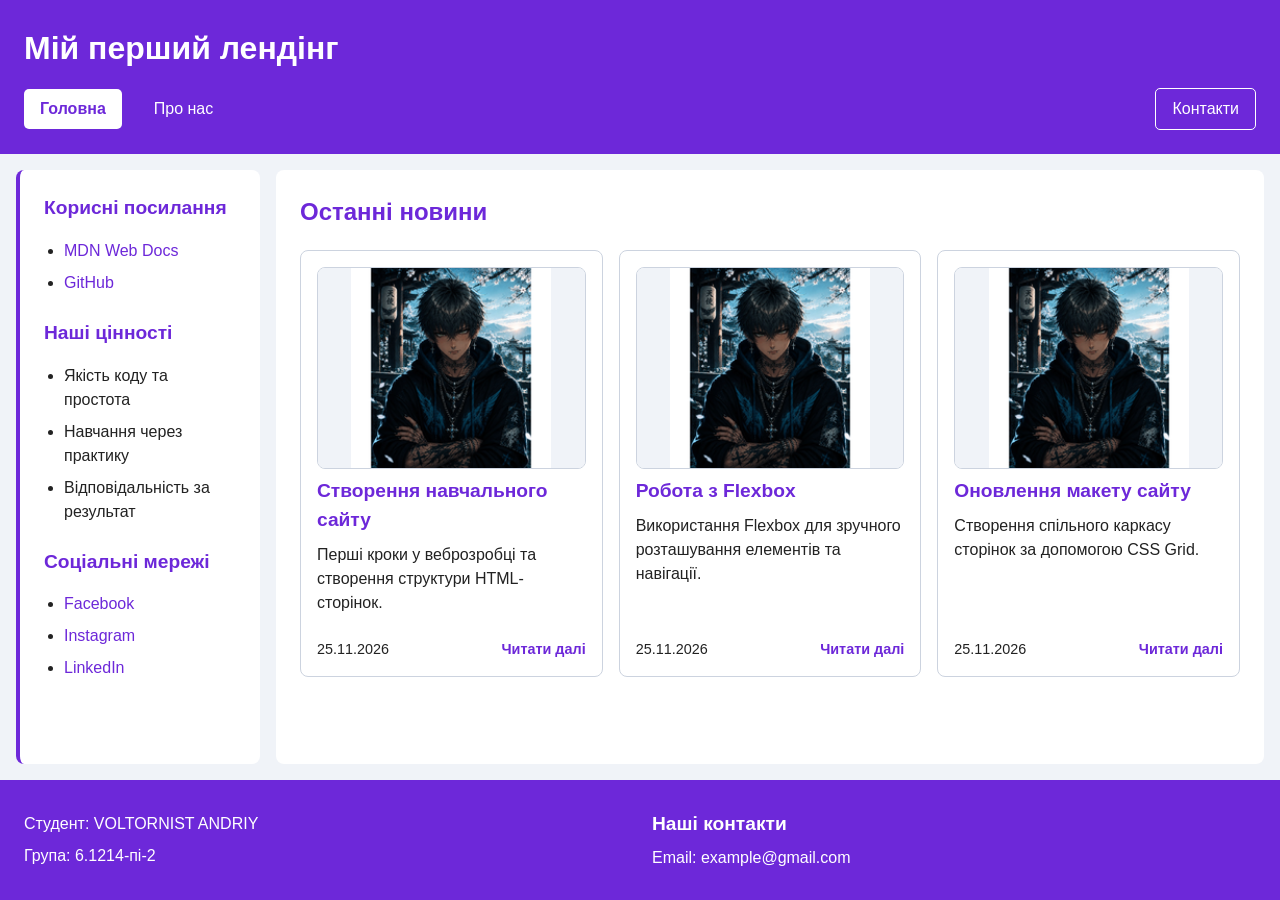
<file: index.html>
<!DOCTYPE html>
<html lang="uk">
<head>
    <meta charset="UTF-8">
    <meta name="viewport" content="width=device-width, initial-scale=1.0">
    <meta name="description" content="Новини навчального вебпроєкту">
    <title>Лабораторна 4 — Головна</title>
    <link rel="icon" href="assets/images/favicon.ico">
    <link rel="stylesheet" href="styles.css">
</head>
<body>
    <a class="skip-link" href="#main">Перейти до основного контенту</a>

    <div class="layout">
        <header class="header">
            <h1 class="header__title">Мій перший лендінг</h1>
            <nav class="nav" aria-label="Головна навігація">
                <a class="nav__link" href="index.html" aria-current="page">Головна</a>
                <a class="nav__link" href="about.html">Про нас</a>
                <a class="nav__link nav__link--cta" href="contacts.html">Контакти</a>
            </nav>
        </header>

        <aside class="sidebar">
            <section class="sidebar__section">
                <h2 class="sidebar__title">Корисні посилання</h2>
                <ul class="sidebar__list">
                    <li><a class="sidebar__link" href="https://developer.mozilla.org/" target="_blank" rel="noopener noreferrer">MDN Web Docs</a></li>
                    <li><a class="sidebar__link" href="https://github.com/" target="_blank" rel="noopener noreferrer">GitHub</a></li>
                </ul>
            </section>

            <section class="sidebar__section">
                <h2 class="sidebar__title">Наші цінності</h2>
                <ul class="sidebar__list">
                    <li>Якість коду та простота</li>
                    <li>Навчання через практику</li>
                    <li>Відповідальність за результат</li>
                </ul>
            </section>

            <section class="sidebar__section">
                <h2 class="sidebar__title">Соціальні мережі</h2>
                <ul class="sidebar__list">
                    <li><a class="sidebar__link" href="https://facebook.com" target="_blank" rel="noopener noreferrer">Facebook</a></li>
                    <li><a class="sidebar__link" href="https://instagram.com" target="_blank" rel="noopener noreferrer">Instagram</a></li>
                    <li><a class="sidebar__link" href="https://linkedin.com" target="_blank" rel="noopener noreferrer">LinkedIn</a></li>
                </ul>
            </section>
        </aside>

        <main class="main" id="main">
            <section class="news">
                <h2 class="news__title">Останні новини</h2>

                <div class="news__list">
                    <article class="news-card">
                        <figure class="media media--framed">
                            <img class="media__img" src="assets/images/android-icon-192x192.png" alt="Зображення навчального проєкту">
                        </figure>
                        <h3 class="news-card__title">Створення навчального сайту</h3>
                        <p class="news-card__text">Перші кроки у веброзробці та створення структури HTML-сторінок.</p>
                        <div class="news-card__meta">
                            <time datetime="2026-11-25">25.11.2026</time>
                            <a class="news-card__link" href="about.html">Читати далі</a>
                        </div>
                    </article>

                    <article class="news-card">
                        <figure class="media media--framed">
                            <img class="media__img" src="assets/images/android-icon-192x192.png" alt="Зображення до новини про Flexbox">
                        </figure>
                        <h3 class="news-card__title">Робота з Flexbox</h3>
                        <p class="news-card__text">Використання Flexbox для зручного розташування елементів та навігації.</p>
                        <div class="news-card__meta">
                            <time datetime="2026-11-25">25.11.2026</time>
                            <a class="news-card__link" href="https://developer.mozilla.org/en-US/docs/Learn_web_development/Core/CSS_layout/Flexbox">Читати далі</a>
                        </div>
                    </article>

                    <article class="news-card">
                        <figure class="media media--framed">
                            <img class="media__img" src="assets/images/android-icon-192x192.png" alt="Зображення до новини про CSS Grid">
                        </figure>
                        <h3 class="news-card__title">Оновлення макету сайту</h3>
                        <p class="news-card__text">Створення спільного каркасу сторінок за допомогою CSS Grid.</p>
                        <div class="news-card__meta">
                            <time datetime="2026-11-25">25.11.2026</time>
                            <a class="news-card__link" href="https://developer.mozilla.org/en-US/docs/Web/CSS/CSS_grid_layout/Basic_concepts_of_grid_layout">Читати далі</a>
                        </div>
                    </article>
                </div>
            </section>
        </main>

        <footer class="footer">
            <div class="footer__inner">
                <div class="footer__info">
                    <p class="footer__text">Студент: VOLTORNIST ANDRIY</p>
                    <p class="footer__text">Група: 6.1214-пі-2</p>
                </div>

                <section class="footer__contacts">
                    <h2 class="footer__title">Наші контакти</h2>
                    <address class="footer__address">
                        Email: <a href="mailto:example@gmail.com">example@gmail.com</a>
                    </address>
                </section>
            </div>
        </footer>
    </div>
</body>
</html>
</file>
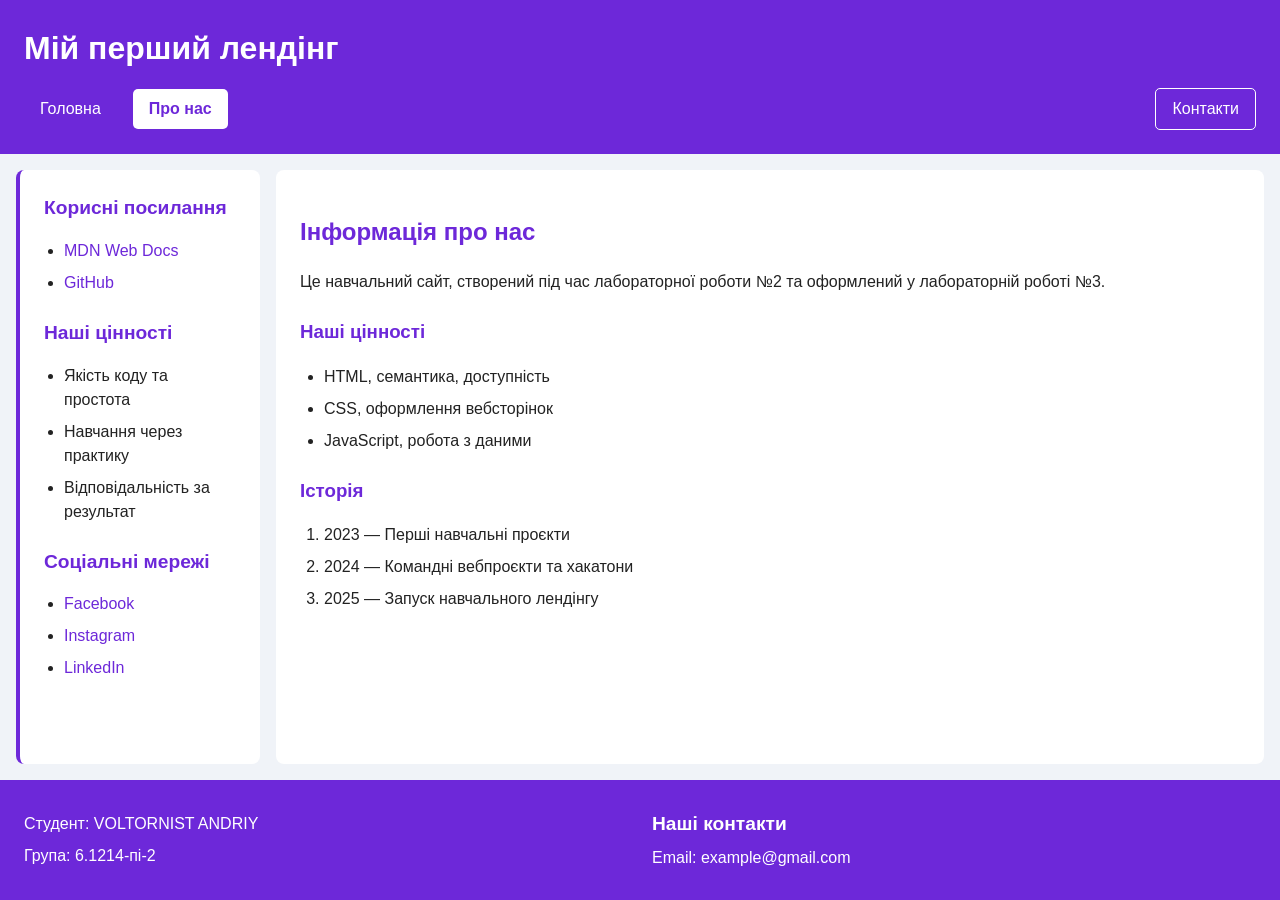
<file: about.html>
<!DOCTYPE html>
<html lang="uk">
<head>
    <meta charset="UTF-8">
    <meta name="viewport" content="width=device-width, initial-scale=1.0">
    <meta name="description" content="Інформація про навчальний сайт, наші цінності та принципи.">
    <title>Про нас — Лабораторна 4</title>
    <link rel="icon" href="assets/images/favicon.ico">
    <link rel="stylesheet" href="styles.css">
</head>
<body>
    <a class="skip-link" href="#main">Перейти до основного контенту</a>

    <div class="layout">
        <header class="header">
            <h1 class="header__title">Мій перший лендінг</h1>
            <nav class="nav" aria-label="Головна навігація">
                <a class="nav__link" href="index.html">Головна</a>
                <a class="nav__link" href="about.html" aria-current="page">Про нас</a>
                <a class="nav__link nav__link--cta" href="contacts.html">Контакти</a>
            </nav>
        </header>

        <aside class="sidebar">
            <section class="sidebar__section">
                <h2 class="sidebar__title">Корисні посилання</h2>
                <ul class="sidebar__list">
                    <li><a class="sidebar__link" href="https://developer.mozilla.org/" target="_blank" rel="noopener noreferrer">MDN Web Docs</a></li>
                    <li><a class="sidebar__link" href="https://github.com/" target="_blank" rel="noopener noreferrer">GitHub</a></li>
                </ul>
            </section>

            <section class="sidebar__section">
                <h2 class="sidebar__title">Наші цінності</h2>
                <ul class="sidebar__list">
                    <li>Якість коду та простота</li>
                    <li>Навчання через практику</li>
                    <li>Відповідальність за результат</li>
                </ul>
            </section>

            <section class="sidebar__section">
                <h2 class="sidebar__title">Соціальні мережі</h2>
                <ul class="sidebar__list">
                    <li><a class="sidebar__link" href="https://facebook.com" target="_blank" rel="noopener noreferrer">Facebook</a></li>
                    <li><a class="sidebar__link" href="https://instagram.com" target="_blank" rel="noopener noreferrer">Instagram</a></li>
                    <li><a class="sidebar__link" href="https://linkedin.com" target="_blank" rel="noopener noreferrer">LinkedIn</a></li>
                </ul>
            </section>
        </aside>

        <main class="main" id="main">
            <article class="about-article">
                <h2 class="about-article__title">Інформація про нас</h2>
                <p class="about-article__text">Це навчальний сайт, створений під час лабораторної роботи №2 та оформлений у лабораторній роботі №3.</p>
            </article>

            <section class="skills" aria-labelledby="values-title">
                <h3 class="skills__title" id="values-title">Наші цінності</h3>
                <ul class="skills__list">
                    <li class="skills__item">HTML, семантика, доступність</li>
                    <li class="skills__item">CSS, оформлення вебсторінок</li>
                    <li class="skills__item">JavaScript, робота з даними</li>
                </ul>
            </section>

            <section class="history" aria-labelledby="history-title">
                <h3 class="history__title" id="history-title">Історія</h3>
                <ol class="history__list">
                    <li class="history__item">2023 — Перші навчальні проєкти</li>
                    <li class="history__item">2024 — Командні вебпроєкти та хакатони</li>
                    <li class="history__item">2025 — Запуск навчального лендінгу</li>
                </ol>
            </section>
        </main>

        <footer class="footer">
            <div class="footer__inner">
                <div class="footer__info">
                    <p class="footer__text">Студент: VOLTORNIST ANDRIY</p>
                    <p class="footer__text">Група: 6.1214-пі-2</p>
                </div>

                <section class="footer__contacts">
                    <h2 class="footer__title">Наші контакти</h2>
                    <address class="footer__address">
                        Email: <a href="mailto:example@gmail.com">example@gmail.com</a>
                    </address>
                </section>
            </div>
        </footer>
    </div>
</body>
</html>
</file>
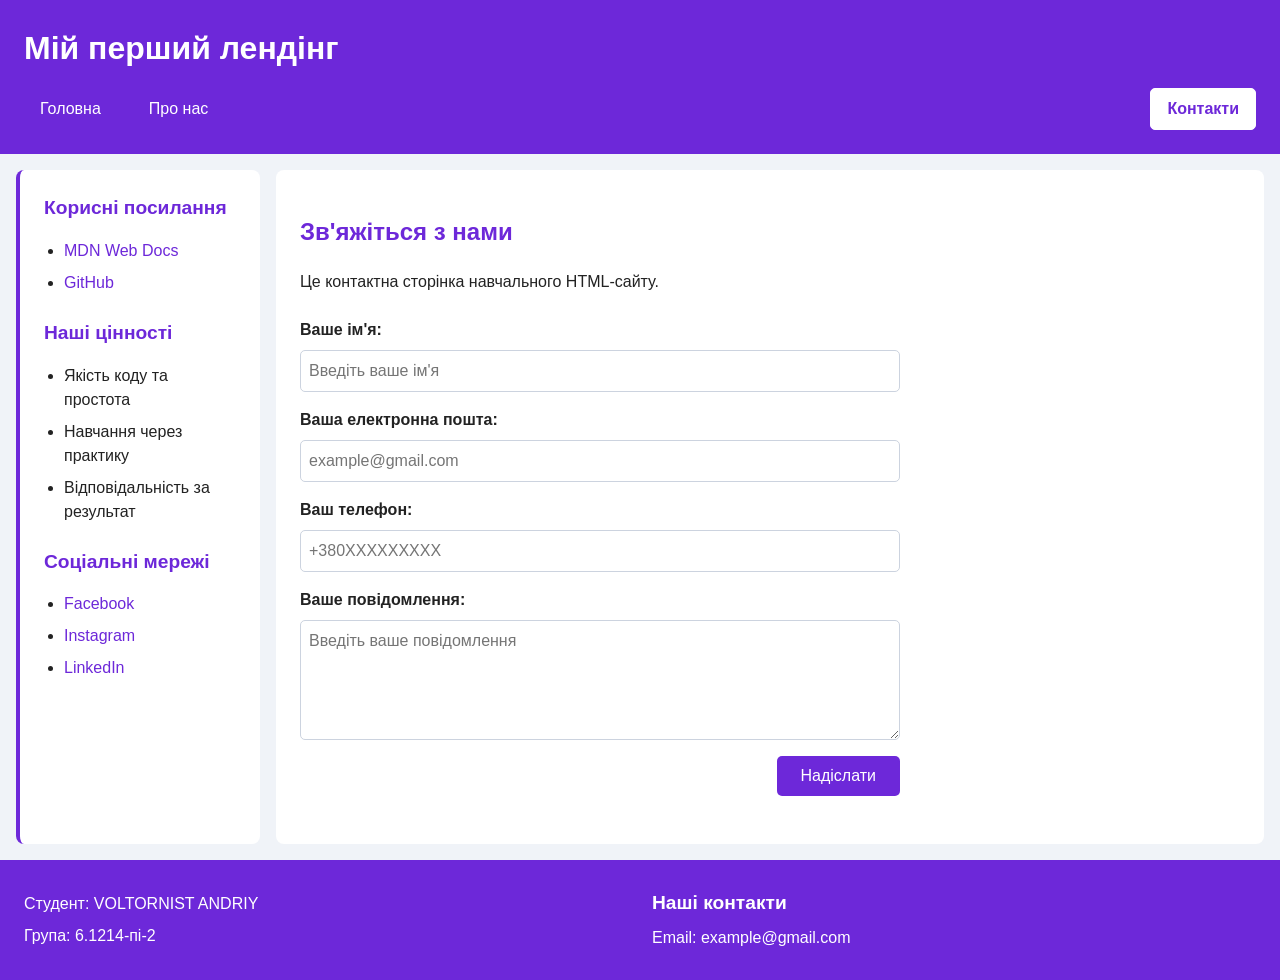
<file: contacts.html>
<!DOCTYPE html>
<html lang="uk">
<head>
    <meta charset="UTF-8">
    <meta name="viewport" content="width=device-width, initial-scale=1.0">
    <meta name="description" content="Контактна інформація та форма зворотного зв'язку.">
    <title>Контакти — Лабораторна 4</title>
    <link rel="icon" href="assets/images/favicon.ico">
    <link rel="stylesheet" href="styles.css">
</head>
<body>
    <a class="skip-link" href="#main">Перейти до основного контенту</a>

    <div class="layout">
        <header class="header">
            <h1 class="header__title">Мій перший лендінг</h1>
            <nav class="nav" aria-label="Головна навігація">
                <a class="nav__link" href="index.html">Головна</a>
                <a class="nav__link" href="about.html">Про нас</a>
                <a class="nav__link nav__link--cta" href="contacts.html" aria-current="page">Контакти</a>
            </nav>
        </header>

        <aside class="sidebar">
            <section class="sidebar__section">
                <h2 class="sidebar__title">Корисні посилання</h2>
                <ul class="sidebar__list">
                    <li><a class="sidebar__link" href="https://developer.mozilla.org/" target="_blank" rel="noopener noreferrer">MDN Web Docs</a></li>
                    <li><a class="sidebar__link" href="https://github.com/" target="_blank" rel="noopener noreferrer">GitHub</a></li>
                </ul>
            </section>

            <section class="sidebar__section">
                <h2 class="sidebar__title">Наші цінності</h2>
                <ul class="sidebar__list">
                    <li>Якість коду та простота</li>
                    <li>Навчання через практику</li>
                    <li>Відповідальність за результат</li>
                </ul>
            </section>

            <section class="sidebar__section">
                <h2 class="sidebar__title">Соціальні мережі</h2>
                <ul class="sidebar__list">
                    <li><a class="sidebar__link" href="https://facebook.com" target="_blank" rel="noopener noreferrer">Facebook</a></li>
                    <li><a class="sidebar__link" href="https://instagram.com" target="_blank" rel="noopener noreferrer">Instagram</a></li>
                    <li><a class="sidebar__link" href="https://linkedin.com" target="_blank" rel="noopener noreferrer">LinkedIn</a></li>
                </ul>
            </section>
        </aside>

        <main class="main" id="main">
            <h2>Зв'яжіться з нами</h2>
            <p>Це контактна сторінка навчального HTML-сайту.</p>

            <form class="form" action="#" method="get">
                <div class="form__row">
                    <label class="form__label" for="name">Ваше ім'я:</label>
                    <input class="form__input" type="text" id="name" name="name"
                           placeholder="Введіть ваше ім'я"
                           required minlength="2" maxlength="50"
                           pattern="[A-Za-zА-Яа-яІіЇїЄєҐґ'’ \-]+"
                           title="Введіть ім'я від 2 до 50 символів">
                </div>

                <div class="form__row">
                    <label class="form__label" for="email">Ваша електронна пошта:</label>
                    <input class="form__input" type="email" id="email" name="email"
                           placeholder="example@gmail.com"
                           required>
                </div>

                <div class="form__row">
                    <label class="form__label" for="phone">Ваш телефон:</label>
                    <input class="form__input" type="tel" id="phone" name="phone"
                           placeholder="+380XXXXXXXXX"
                           pattern="\+380[0-9]{9}"
                           title="Введіть номер у форматі +380XXXXXXXXX"
                           required>
                </div>

                <div class="form__row">
                    <label class="form__label" for="message">Ваше повідомлення:</label>
                    <textarea class="form__textarea" id="message" name="message"
                              placeholder="Введіть ваше повідомлення"
                              minlength="10" maxlength="500"
                              required></textarea>
                </div>

                <div class="form__row form__row--actions">
                    <button class="form__button" type="submit">Надіслати</button>
                </div>
            </form>
        </main>

        <footer class="footer">
            <div class="footer__inner">
                <div class="footer__info">
                    <p class="footer__text">Студент: VOLTORNIST ANDRIY</p>
                    <p class="footer__text">Група: 6.1214-пі-2</p>
                </div>

                <section class="footer__contacts">
                    <h2 class="footer__title">Наші контакти</h2>
                    <address class="footer__address">
                        Email: <a href="mailto:example@gmail.com">example@gmail.com</a>
                    </address>
                </section>
            </div>
        </footer>
    </div>
</body>
</html>
</file>
<file: styles.css>
/* CSS-змінні */
:root {
    --color-primary: #6d28d9;
    --color-background: #f0f3f8;
    --color-surface: #ffffff;
    --color-text: #222222;
    --color-border: #ccd3df;

    --space-sm: 0.5rem;
    --space-md: 1rem;
    --space-lg: 1.5rem;
    --content-width: 1000px;
}

/* Блокова модель */
*,
*::before,
*::after {
    box-sizing: border-box;
}

body {
    margin: 0;
    background-color: var(--color-background);
    color: var(--color-text);
    font-family: Arial, Helvetica, sans-serif;
    line-height: 1.5;
}

img {
    display: block;
    max-width: 100%;
    height: auto;
}

a {
    color: var(--color-primary);
    text-decoration: none;
}

a:hover {
    text-decoration: underline;
}

.skip-link {
    position: absolute;
    top: -100px;
    left: 1rem;
}

.skip-link:focus {
    top: 0;
    padding: var(--space-sm);
    background-color: var(--color-surface);
    z-index: 10;
}

/* Загальний Grid-каркас */
.layout {
    min-height: 100vh;
    display: grid;
    grid-template-columns: 260px minmax(0, 1fr);
    grid-template-rows: auto 1fr auto;
    grid-template-areas:
        "header header"
        "sidebar main"
        "footer footer";
    gap: var(--space-md);
}

/* Шапка сайту */
.header {
    grid-area: header;
    background-color: var(--color-primary);
    color: white;
    padding: var(--space-lg);
}

.header__title {
    margin: 0 0 var(--space-md);
    font-size: 2rem;
}

/* Навігація Flexbox */
.nav {
    display: flex;
    align-items: center;
    flex-wrap: wrap;
    gap: var(--space-md);
}

.nav__link {
    color: white;
    padding: var(--space-sm) var(--space-md);
    border-radius: 5px;
}

.nav__link:hover {
    background-color: #5b21b6;
}

.nav__link[aria-current="page"] {
    background-color: white;
    color: var(--color-primary);
    font-weight: bold;
}

.nav__link--cta {
    margin-left: auto;
    border: 1px solid white;
}

/* Бічна панель */
.sidebar {
    grid-area: sidebar;
    margin-left: var(--space-md);
    padding: var(--space-lg);
    background-color: var(--color-surface);
    border-radius: 8px;
    border-left: 4px solid var(--color-primary);
}

.sidebar__section {
    margin-bottom: var(--space-lg);
}

.sidebar__title {
    color: var(--color-primary);
    margin-top: 0;
    font-size: 1.2rem;
}

.sidebar__list {
    display: flex;
    flex-direction: column;
    gap: var(--space-sm);
    padding-left: 1.25rem;
}

/* Основний контент */
.main {
    grid-area: main;
    min-width: 0;
    margin-right: var(--space-md);
    padding: var(--space-lg);
    background-color: var(--color-surface);
    border-radius: 8px;
}

.main h2,
.main h3 {
    color: var(--color-primary);
}

.about-article,
.skills,
.history {
    margin-bottom: var(--space-lg);
}

.skills__list,
.history__list {
    padding-left: 1.5rem;
}

.skills__item,
.history__item {
    margin-bottom: var(--space-sm);
}

/* Сітка новин */
.news__title {
    margin-top: 0;
}

.news__list {
    display: grid;
    grid-template-columns: repeat(auto-fit, minmax(min(260px, 100%), 1fr));
    gap: var(--space-md);
}

/* Картка новини */
.news-card {
    display: flex;
    flex-direction: column;
    gap: var(--space-sm);
    padding: var(--space-md);
    border: 1px solid var(--color-border);
    border-radius: 8px;
    background-color: var(--color-surface);
}

.news-card__title {
    margin: 0;
    font-size: 1.2rem;
}

.news-card__text {
    flex-grow: 1;
    margin: 0;
}

.news-card__meta {
    display: flex;
    justify-content: space-between;
    align-items: center;
    flex-wrap: wrap;
    gap: var(--space-sm);
    margin-top: var(--space-md);
    font-size: 0.9rem;
}

.news-card__link {
    font-weight: bold;
}

/* Медіаконтент */
.media {
    margin: 0;
    overflow: hidden;
}

.media--framed {
    border: 1px solid var(--color-border);
    border-radius: 8px;
}

.media__img {
    width: 100%;
    height: 200px;
    object-fit: contain;
    background-color: var(--color-background);
}

/* Підвал сайту */
.footer {
    grid-area: footer;
    background-color: var(--color-primary);
    color: white;
    padding: var(--space-lg);
}

.footer__inner {
    display: grid;
    grid-template-columns: 1fr 1fr;
    gap: var(--space-lg);
    align-items: center;
}

.footer__text {
    margin: var(--space-sm) 0;
}

.footer__title {
    margin: 0 0 var(--space-sm);
    font-size: 1.2rem;
}

.footer__address {
    font-style: normal;
}

.footer__address a {
    color: white;
}

/* Контактна форма */
.form {
    display: grid;
    gap: var(--space-md);
    max-width: 600px;
    margin: var(--space-lg) 0;
}

.form__row {
    display: grid;
    gap: var(--space-sm);
}

.form__label {
    font-weight: bold;
}

.form__input,
.form__textarea {
    width: 100%;
    padding: var(--space-sm);
    border: 1px solid var(--color-border);
    border-radius: 5px;
    font: inherit;
}

.form__textarea {
    min-height: 120px;
    resize: vertical;
}

.form__input:focus,
.form__textarea:focus {
    outline: 2px solid var(--color-primary);
    border-color: var(--color-primary);
}

.form__row--actions {
    display: flex;
    justify-content: flex-end;
}

.form__button {
    padding: var(--space-sm) var(--space-lg);
    background-color: var(--color-primary);
    color: white;
    border: none;
    border-radius: 5px;
    font: inherit;
    cursor: pointer;
}

.form__button:hover {
    background-color: #5b21b6;
}

/* Адаптивність */
@media (max-width: 768px) {
    .layout {
        grid-template-columns: 1fr;
        grid-template-rows: auto auto 1fr auto;
        grid-template-areas:
            "header"
            "sidebar"
            "main"
            "footer";
    }

    .sidebar,
    .main {
        margin: 0 var(--space-md);
    }

    .footer__inner {
        grid-template-columns: 1fr;
    }

    .nav__link--cta {
        margin-left: 0;
    }
}
</file>
